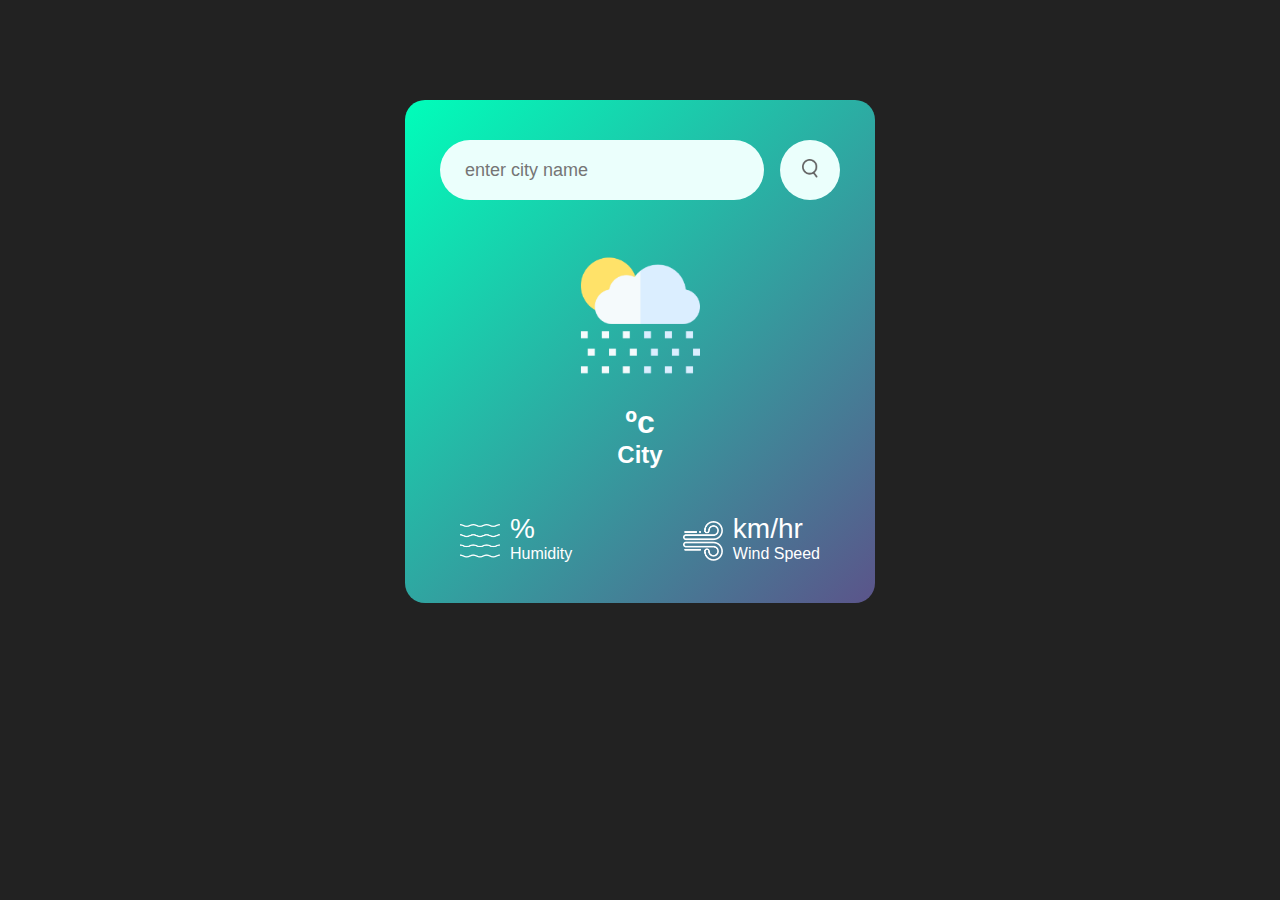
<file: Weather api task 2/index.html>
<!DOCTYPE html>
<html lang="en">
<head>
    <meta charset="UTF-8">
    <meta name="viewport" content="width=device-width, initial-scale=1.0">
    <link rel="stylesheet" href="style.css"/>
    <title>Document</title>
</head>
<body>
    <div class="card">
        <div class="search">
            <input type="text" placeholder="enter city name" spellcheck="false"/>
            <button><img src="images/search.png"></button>
        </div>
        <div class="error">
            <p>Invalid City Name</p>
        </div>
        <div class="'weather">
            <img src="images/rain.png" class="weather-icon">
            <h1 class="temp">ºc</h1>
            <h2 class="city">City</h2>
            <div class="details">
                <div class="col">
                    <img src="images/humidity.png">
                    <div>
                        <p class="humidity">%</p>
                        <p>Humidity</p>
                    </div>
                </div>
                <div class="col">
                    <img src="images/wind.png">
                    <div>
                        <p class="wind">km/hr</p>
                        <p>Wind Speed</p>
                    </div>
                </div>
            </div>
        </div>
    </div>
    <script>
        const apiKey ="2fd7091bda216af29eacf6f6d2ca8684";
        const apiURL="https://api.openweathermap.org/data/2.5/weather?&units=metric&q=";

        if(response.status == 404)
        {
            document.querySelector(".error").style.display="block";
            document.querySelector(".weather").style.display="none";       
        }
        else
        {
            const weatherIcon=document.querySelector(".weather-icon");
            const searchBox=document.querySelector(".search input");
            const searchBtn=document.querySelector(".search button");
        

            async function checkWeather(city){
                const response=await fetch(apiURL + city + `&appid=${apiKey}`);
                var data=await response.json();

                console.log(data);

                document.querySelector(".city").innerHTML= data.name;
                document.querySelector(".temp").innerHTML=data.main.temp + "ºc";
                document.querySelector(".humidity").innerHTML= data.main.humidity + "%";
                document.querySelector(".wind").innerHTML= data.wind.speed + "km/hr";

                if(data.weather[0].main=="Clouds"){
                    weatherIcon.src="images/clouds.png";
                }
                else if(data.weather[0].main=="Clear"){
                    weatherIcon.src="images/clear.png";
                }
                else if(data.weather[0].main=="Rain"){
                    weatherIcon.src="images/rain.png";
                }
                else if(data.weather[0].main=="Drizzle"){
                    weatherIcon.src="images/drizzle.png";
                }
                else if(data.weather[0].main=="Mist"){
                    weatherIcon.src="images/mist.png";
                }

                document.querySelector(".weather").style.display="block";
                document.querySelector(".error").style.display="none";         
             }


        }
        
        
        searchBtn.addEventListener("click", ()=>{
            checkWeather(searchBox.value);
        })

        
    </script>
</body>
</html>
</file>
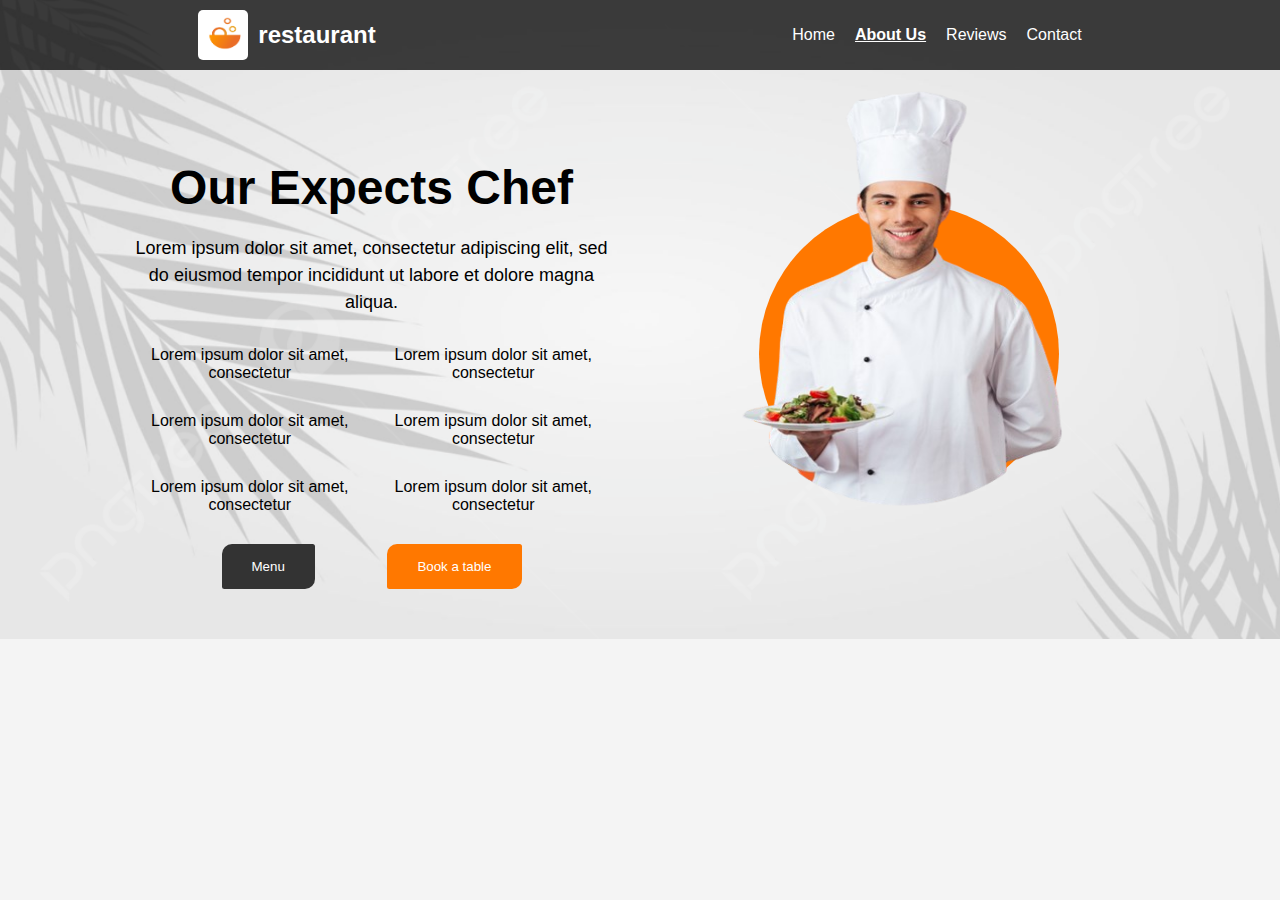
<file: Restaurant task 1/Aboutuspage/About_us.html>
<!DOCTYPE html>
<html>
<head>
<link rel="stylesheet" href="style.css"/>
<link rel="stylesheet" href="https://cdnjs.cloudflare.com/ajax/libs/font-awesome/6.6.0/css/all.min.css" integrity="sha512-Kc323vGBEqzTmouAECnVceyQqyqdsSiqLQISBL29aUW4U/M7pSPA/gEUZQqv1cwx4OnYxTxve5UMg5GT6L4JJg==" crossorigin="anonymous" referrerpolicy="no-referrer" />
</head>
<body>

<div class="container">
  <div class="header">
    <div class="logo">
      <img src="logo.png" alt="Logo">
      <h1>restaurant</h1>
    </div>
    <ul class="nav">
      <li><a href="../homepage/Homepage.html">Home</a></li>
      <li><a style="text-decoration: underline; font-weight: bold;">About Us</a></li>
      <li><a href="../reviewspage/reviews.html">Reviews</a></li>
      <li><a href="#">Contact</a></li>
    </ul>
  </div>

  <div class="content">
    <div class="left">
      <h2 class="title">Our Expects Chef</h2>
      <p class="text">Lorem ipsum dolor sit amet, consectetur adipiscing elit, sed do eiusmod tempor incididunt ut labore et dolore magna aliqua.</p>
      <div class="list">
        <div class="item">
          <i class="fa-solid fa-circle-check" style="color: #ff7800;"></i>
          <label for="item1">Lorem ipsum dolor sit amet, consectetur</label>
        </div>
        <div class="item">
          <i class="fa-solid fa-circle-check" style="color: #ff7800;"></i>
          <label for="item2">Lorem ipsum dolor sit amet, consectetur</label>
        </div>
      </div>
      <div class="list">
        <div class="item">
          <i class="fa-solid fa-circle-check" style="color: #ff7800;"></i>
          <label for="item3">Lorem ipsum dolor sit amet, consectetur</label>
        </div>
        <div class="item">
          <i class="fa-solid fa-circle-check" style="color: #ff7800;"></i>
          <label for="item4">Lorem ipsum dolor sit amet, consectetur</label>
        </div>
      </div>
      <div class="list">
        <div class="item">
          <i class="fa-solid fa-circle-check" style="color: #ff7800;"></i>
          <label for="item5">Lorem ipsum dolor sit amet, consectetur</label>
        </div>
        <div class="item">
          <i class="fa-solid fa-circle-check" style="color: #ff7800;"></i>
          <label for="item6">Lorem ipsum dolor sit amet, consectetur</label>
        </div>
      </div>
      <div class="buttons">
        <button class="button" style="background-color: #333;">Menu</button>
        <button class="button">Book a table</button>
      </div>
    </div>
    <div class="right">
      <div class="circle">
        <img src="cheffinal.png">
      </div>
    </div>
  </div>
</div>

</body>
</html>
</file>
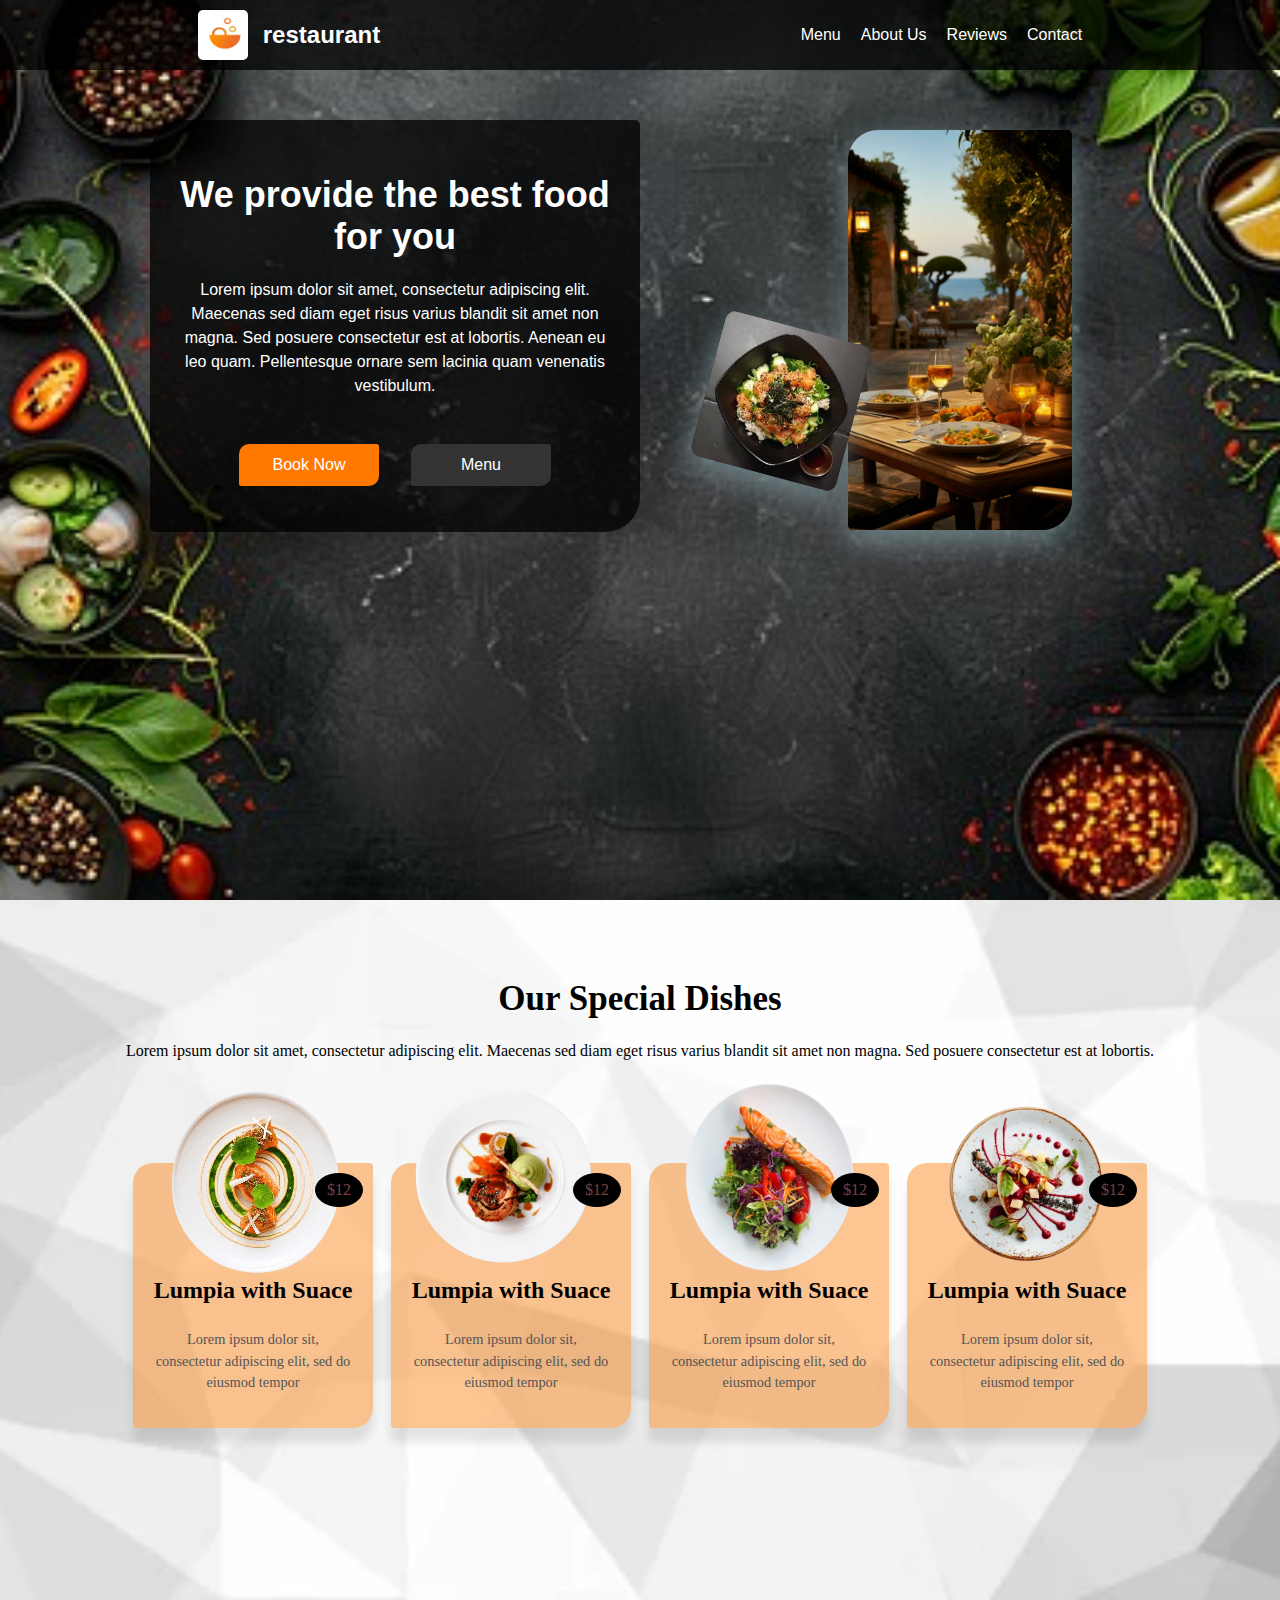
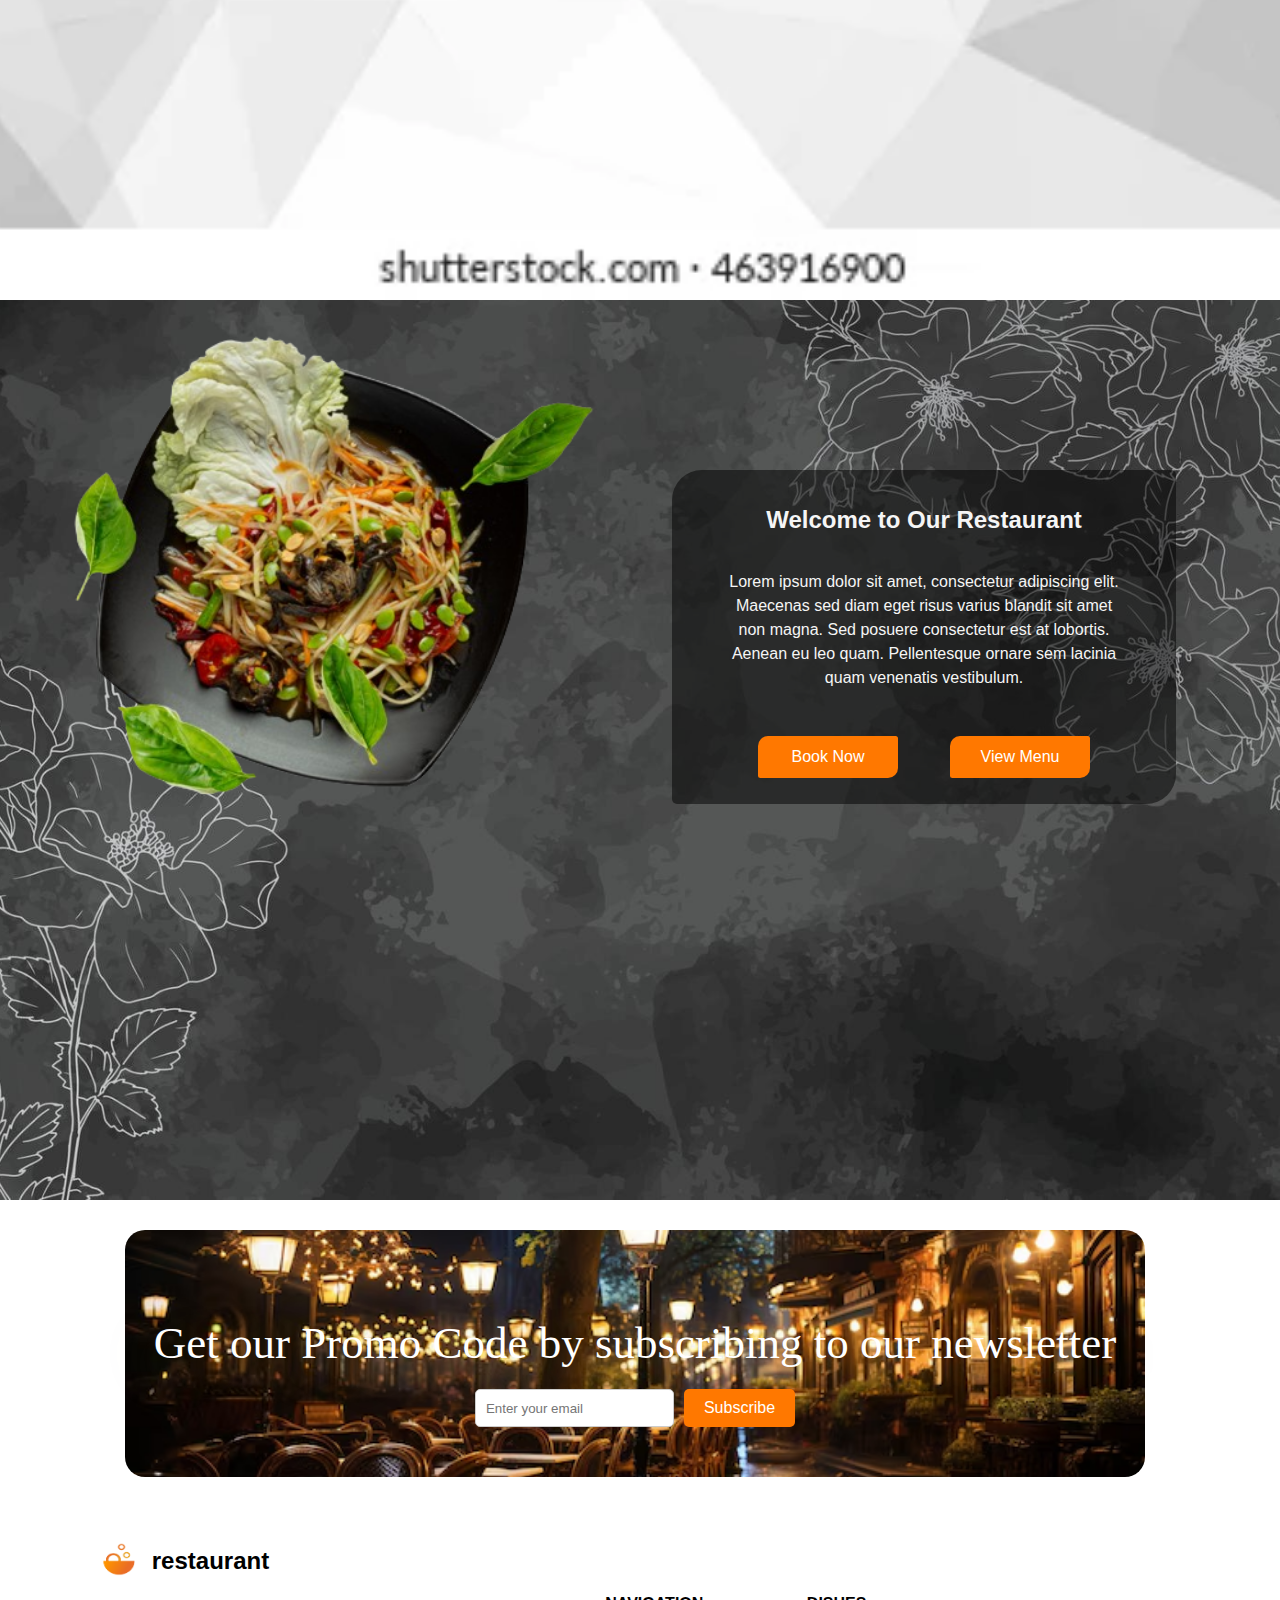
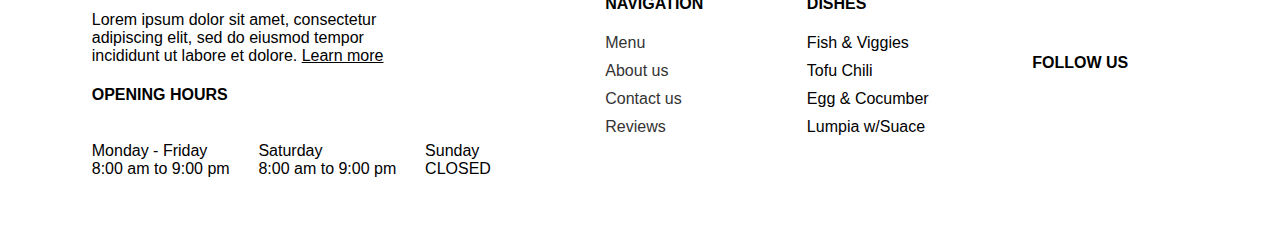
<file: Restaurant task 1/homepage/Homepage.html>
<!DOCTYPE html>
<html lang="en">
<head>
    <meta charset="UTF-8">
    <meta name="viewport" content="width=device-width, initial-scale=1.0">
    <title>Restaurant Website</title>
    <link rel="stylesheet" href="style.css"/>
</head>
<body>
<div class="background1">
    <div class="header">
        <div class="logo">
          <img src="logo.png" alt="Logo">
          <h1>restaurant</h1>
        </div>
        <ul class="nav">
          <li><a href="#">Menu</a></li>
          <li><a href="../Aboutuspage/About_us.html">About Us</a></li>
          <li><a href="../reviewspage/reviews.html">Reviews</a></li>
          <li><a href="#">Contact</a></li>
        </ul>
      </div>

    <div class="section1">
        <div class="page1">
          <div class="left cont">
            <div class="lefttxt">
              <h1>We provide the best food for you</h1>
              <p>Lorem ipsum dolor sit amet, consectetur adipiscing elit. Maecenas sed diam eget risus varius blandit sit amet non magna. Sed posuere consectetur est at lobortis. Aenean eu leo quam. Pellentesque ornare sem lacinia quam venenatis vestibulum.</p>
            </div>
            <div class="button1">
                <div class="btn">Book Now</div>
                <div class="btn" id="menubtn">Menu</div>
            </div>
          </div>
          <div class="right cont">
            <img class="sitting" src="sitting.jpg"/>
            <img class="tilted" src="pastafinal.jpg"/>
          </div>
        </div>
    </div>
</div>
    

    <section class="section">
        <h2>Our Special Dishes</h2>
        <p>Lorem ipsum dolor sit amet, consectetur adipiscing elit. Maecenas sed diam eget risus varius blandit sit amet non magna. Sed posuere consectetur est at lobortis.</p>
        <div class="dishes">
            <div class="dish">
                <img src="dish1-removebg-preview.png" alt="Lumpia" style="width: 300px; left:-50px">
                <div class="price">$12</div>
                <h2>Lumpia with Suace</h2>
                <p>Lorem ipsum dolor sit, consectetur adipiscing elit, sed do eiusmod tempor</p>
              </div>
              <div class="dish">
                <img src="dish2-removebg-preview.png" alt="Lumpia">
                <div class="price">$12</div>
                <h2>Lumpia with Suace</h2>
                <p>Lorem ipsum dolor sit, consectetur adipiscing elit, sed do eiusmod tempor</p>
              </div>
              <div class="dish">
                <img src="dish3-removebg-preview.png" alt="Lumpia" style="width: 175px; ">
                <div class="price">$12</div>
                <h2>Lumpia with Suace</h2>
                <p>Lorem ipsum dolor sit, consectetur adipiscing elit, sed do eiusmod tempor</p>
              </div>
              <div class="dish">
                <img src="dish4-removebg-preview.png" alt="Lumpia">
                <div class="price">$12</div>
                <h2>Lumpia with Suace</h2>
                <p>Lorem ipsum dolor sit, consectetur adipiscing elit, sed do eiusmod tempor</p>
              </div>
        </div>
    </section>

    <section class="welcome">
      <div class="welcomeimg">
        <img src="welcomeimg.png">
      </div>
      <div class="written">
        <div class="written_2">
          <h2>Welcome to Our Restaurant</h2>
          <p>Lorem ipsum dolor sit amet, consectetur adipiscing elit. Maecenas sed diam eget risus varius blandit sit amet non magna. Sed posuere consectetur est at lobortis. Aenean eu leo quam. Pellentesque ornare sem lacinia quam venenatis vestibulum.</p>
          <div class="cta">
            <div class="btn">Book Now</div>
            <div class="btn">View Menu</div>
          </div>
        </div>
      </div>
    </section>

    <section class="subscribe">
        <h2>Get our Promo Code by subscribing to our newsletter</h2>
        <form action="#">
            <input type="email" placeholder="Enter your email" required>
            <button type="submit">Subscribe</button>
        </form>
    </section>

    <footer>
      <div class="footers">
        <div class="left_footer">
          <div class="logo">
              <img src="logo.png">
              <h2>restaurant</h2>
          </div>
          <div class="info">
              <p>Lorem ipsum dolor sit amet, consectetur adipiscing elit, sed do eiusmod tempor incididunt ut labore et dolore. <a href="#">Learn more</a></p>
              <h4>OPENING HOURS</h4>
              <div class="timings">
              <p>Monday - Friday<br>8:00 am to 9:00 pm</p>
              <p>Saturday<br>8:00 am to 9:00 pm</p>
              <p>Sunday<br>CLOSED</p>
              </div>
          </div>
        </div>
          <div class="navi">
              <h4>NAVIGATION</h4>
              <ul>
                  <li><a href="#">Menu</a></li>
                  <li><a href="../Aboutuspage/About_us.html">About us</a></li>
                  <li><a href="">Contact us</a></li>
                  <li><a href="../reviewspage/reviews.html">Reviews</a></li>
              </ul>
          </div>
          <div class="disheslist2">
              <h4>DISHES</h4>
              <ul>
                  <li>Fish & Viggies</li>
                  <li>Tofu Chili</li>
                  <li>Egg & Cocumber</li>
                  <li>Lumpia w/Suace</li>
              </ul>
          </div>
          <div class="social">
              <h4>FOLLOW US</h4>
              <a href="#"><i class="fab fa-facebook-f"></i></a>
              <a href="#"><i class="fab fa-instagram"></i></a>
              <a href="#"><i class="fab fa-twitter"></i></a>
          </div>
    </div>
  </footer>
</body>
</html>
</file>
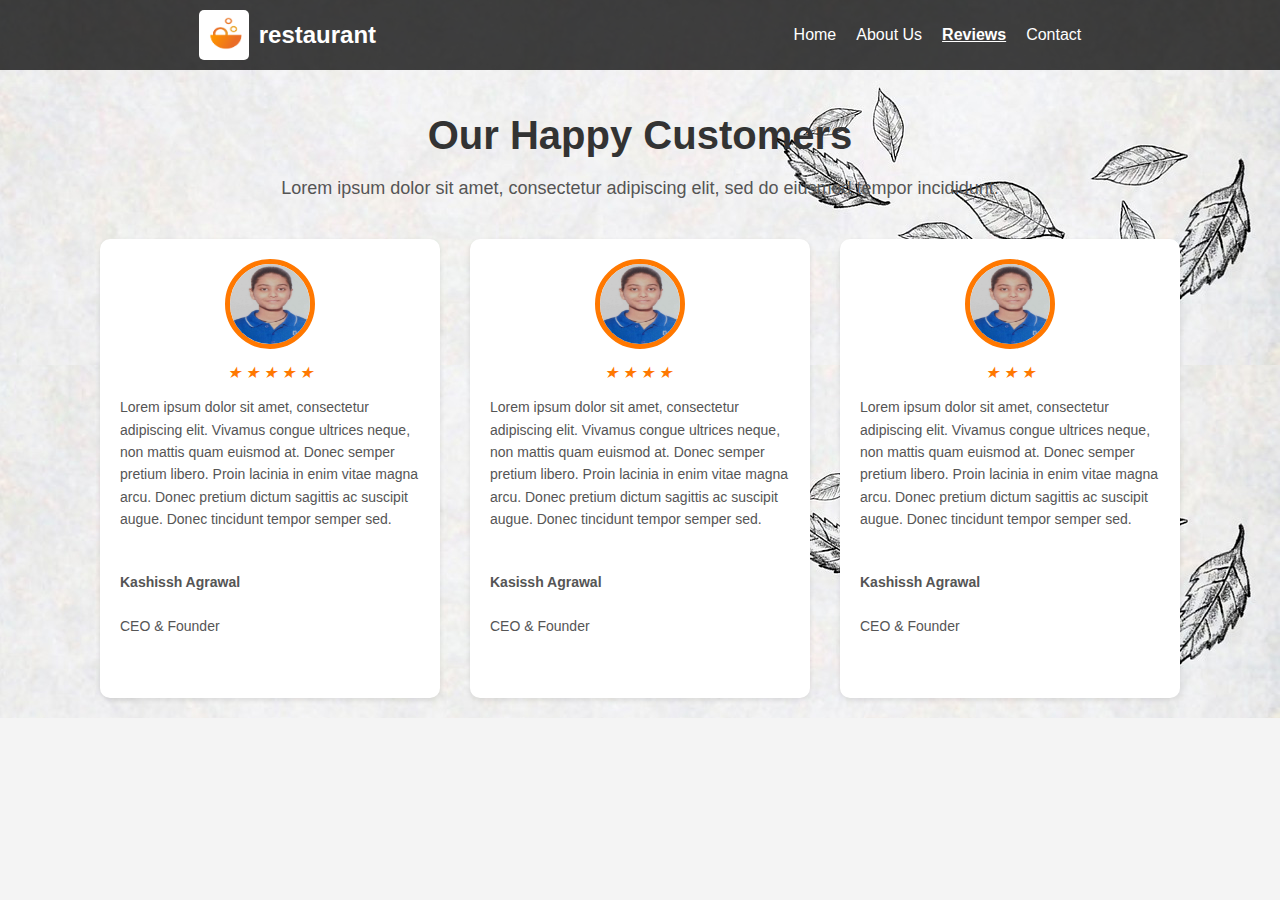
<file: Restaurant task 1/reviewspage/reviews.html>
<!DOCTYPE html>
<html lang="en">
<head>
    <meta charset="UTF-8">
    <meta name="viewport" content="width=device-width, initial-scale=1.0">
    <title>Restaurant Website</title>
    <link rel="stylesheet" href="style.css">
</head>
<body>
<div class="background">
    <div class="header">
        <div class="logo">
          <img src="logo.png" alt="Logo">
          <h1>restaurant</h1>
        </div>
        <ul class="nav">
          <li><a href="../homepage/Homepage.html">Home</a></li>
          <li><a href="../Aboutuspage/About_us.html">About Us</a></li>
          <li><a style="text-decoration: underline; font-weight: bold;">Reviews</a></li>
          <li><a href="#">Contact</a></li>
        </ul>
      </div>

    <section class="customers">
        <div class="container">
            <h2>Our Happy Customers</h2>
            <p>Lorem ipsum dolor sit amet, consectetur adipiscing elit, sed do eiusmod tempor incididunt.</p>
            <div class="customer-reviews">
                <div class="review">
                    <img src="kashissh photo jpg.jpg" alt="Customer 1">
                    <div class="box">
                    <div class="rating">
                        <i class="fas fa-star">★</i>
                        <i class="fas fa-star">★</i>
                        <i class="fas fa-star">★</i>
                        <i class="fas fa-star">★</i>
                        <i class="fas fa-star">★</i>
                    </div>
                    <p>Lorem ipsum dolor sit amet, consectetur adipiscing elit. Vivamus congue ultrices neque, non mattis quam euismod at. Donec semper pretium libero. Proin lacinia in enim vitae magna arcu. Donec pretium dictum sagittis ac suscipit augue. Donec tincidunt tempor semper sed.</p>
                    <p><strong>Kashissh Agrawal</strong><br>CEO & Founder</p>
                </div>
            </div>
                <div class="review">
                    <img src="kashissh photo jpg.jpg" alt="Customer 2">
                    <div class="box">
                    <div class="rating">
                        <i class="fas fa-star">★</i>
                        <i class="fas fa-star">★</i>
                        <i class="fas fa-star">★</i>
                        <i class="fas fa-star">★</i>
                        <i class="fas fa-star"></i>
                    </div>
                    <p>Lorem ipsum dolor sit amet, consectetur adipiscing elit. Vivamus congue ultrices neque, non mattis quam euismod at. Donec semper pretium libero. Proin lacinia in enim vitae magna arcu. Donec pretium dictum sagittis ac suscipit augue. Donec tincidunt tempor semper sed.</p>
                    <p><strong>Kasissh Agrawal</strong><br>CEO & Founder</p>
                </div>
            </div>
                <div class="review">
                    <img src="kashissh photo jpg.jpg" alt="Customer 3">
                <div class="box">
                    <div class="rating">
                        <i class="fas fa-star"></i>
                        <i class="fas fa-star">★</i>
                        <i class="fas fa-star">★</i>
                        <i class="fas fa-star">★</i>
                        <i class="fas fa-star"></i>
                    </div>
                    <p>Lorem ipsum dolor sit amet, consectetur adipiscing elit. Vivamus congue ultrices neque, non mattis quam euismod at. Donec semper pretium libero. Proin lacinia in enim vitae magna arcu. Donec pretium dictum sagittis ac suscipit augue. Donec tincidunt tempor semper sed.</p>
                    <p><strong>Kashissh Agrawal</strong><br>CEO & Founder</p>
                </div>
                </div>
            </div>
        </div>
    </section>
</div>
</body>
</html>
</file>
<file: Weather api task 2/style.css>
*{
    margin:0;
    padding:0;
    font-family:'Poppins',sans-serif;
    box-sizing: border-box;
}

body{
    background-color: #222;
}

.card{
    width: 90%;
    max-width: 470px;
    background: linear-gradient(135deg,#00feba,#5b548a);
    color: #fff;
    margin:100px auto 0;
    border-radius: 20px;
    padding: 40px 35px;
    text-align: center;
}

.search{
    width: 100%;
    display:flex;
    align-items: center;
    justify-content: space-between;
}

.search input{
    border:0;
    outline:0;
    background:#ebfffc;
    color: #555;
    padding: 10px 25px;
    height:60px;
    border-radius: 30px;
    flex:1;
    margin-right:16px;
    font-size:18px;
}

.search button{
    border:0;
    outline:0;
    background:#ebfffc;
    border-radius: 50%;
    width: 60px;
    height: 60px;
    cursor: pointer;
}

.search button img{
    width: 16px;
}

.weather-icon{
    width:170px;
    margin-top: 30px;
}

.weather h1{
    font-size: 150px;
    font-weight: 500;
}

.weather h2{
    font-size: 100px;
    font-weight: 400;
    margin-top: -10px;
}

.details{
    display: flex;
    align-items: center;
    justify-content: space-between;
    padding: 0 20px;
    margin-top: 50px;
}

.col{
    display: flex;
    align-items: center;
    text-align: left;
}

.col img{
    width: 40px;
    margin-right: 10px;
}

.humidity, .wind{
    font-size:28px;
    margin-top:-6px;
}

.weather{
    display: none;
}

.error{
    text-align: left;
    margin-left: 10px;
    font-size: 14px;
    margin-top: 10px;
    display: none;
}
</file>
<file: Restaurant task 1/Aboutuspage/style.css>
body {
  font-family: Arial, sans-serif;
  margin: 0;
  padding: 0;
  background-color: #f4f4f4;
}

.container {
  background-image: url('Aboutus_background.jpg');
  background-size: cover; 
  background-position: center; 
  background-repeat: no-repeat; 
  display: flex;
  flex-direction: column;
  align-items: center;
  justify-content: center;
  padding: 0;
}

.header {
  display: flex;
  justify-content: space-around;
  align-items: center;
  width: 100%;
  margin: 0 auto;
  padding: 10px 0;
  text-align: center;
  color: #ffffff;
  background-color: rgba(0,0,0,.75);
}

.logo {
  display: flex;
  align-items: center;
}

.logo img {
  width: 50px;
  height: 50px;
  margin-right: 10px;
  border-radius: 5px;
}

.logo h1 {
  font-size: 24px;
  margin: 0;
}

.nav {
  display: flex;
  list-style: none;
  justify-content: center;
  margin: 0;
  padding: 0;
  text-decoration: none;
}

li:hover{
    text-decoration: underline;
    cursor: pointer; 
}

.nav li {
  margin-left: 20px;
}

.nav a {
  text-decoration: none;
  color: #ffffff;
}

.content {
  display: flex;
  justify-content: center;
  align-items: center;
  width: 80%;
  max-width: 1200px;
  margin: 50px auto;
}

.left {
  width: 50%;
  text-align: center;
  padding-right: 50px;
}

.right {
  width: 50%;
  position: relative;
}

.right img {
  width: 100%;
  height: auto;
  position: absolute;
  top: 0;
  left: 0;
}

.right .circle {
  width: 300px;
  height: 300px;
  border-radius: 50%;
  background-color: #ff7800;
  position: absolute;
  top: 50%;
  left: 50%;
  transform: translate(-50%, -50%);
}

.right .circle img {
  width: 450px;
  height:500px;
  position: absolute;
  top: 28.5%;
  left: 47%;
  transform: translate(-50%, -50%);
}

.title {
  font-size: 48px;
  font-weight: bold;
  margin-bottom: 20px;
}

.text {
  font-size: 18px;
  line-height: 1.5;
  margin-bottom: 30px;
}

.list {
  display: flex;
  justify-content: space-between;
  align-items: center;
  margin-bottom: 30px;
}

.list .item {
  display: flex;
  align-items: center;
}

.list .item input {
  width: 20px;
  height: 20px;
  margin-right: 10px;
}

.list .item label {
  font-size: 16px;
  margin: 0;
}

.buttons {
  display: flex;
  justify-content: space-between;
  align-items: center;
  width: 300px;
  margin: 0 auto;
}

.button {
  padding: 15px 30px;
  background-color:#ff7800;
  color: #fff;
  border: none;
  border-top-left-radius: 10px;
  border-bottom-right-radius: 10px;
  border-top-right-radius: 2.5px;
  border-bottom-left-radius: 2.5px;
  cursor: pointer;
  
}

.button:hover {
  text-decoration: underline;
  box-shadow: 0 4px 8px rgba(0, 0, 0, 0.2), 0 6px 20px rgba(0, 0, 0, 0.19);
}
</file>
<file: Restaurant task 1/homepage/style.css>
body {
            font-family: Arial, Helvetica, sans-serif;
            background-color: #ffffff;
            margin: 0;
            padding: 0;
        }

        .background1{
            background-image: url('background1.jpg'); 
            background-size: cover; 
            background-position: center; 
            background-repeat: no-repeat; 
            height: 100vh; 
        }
        .header {
            display: flex;
            justify-content: space-around;
            align-items: center;
            width: 100%;
            margin: 0 auto;
            padding: 10px 0;
            text-align: center;
            color: #000000;
            background-color: rgba(0,0,0,.75);
          }
          
          .logo {
            display: flex;
            align-items: center;
          }
          
          .logo img {
            width: 50px;
            height: 50px;
            margin-right: 10px;
            border-radius: 5px;
          }
          
          .logo h1 {
            font-size: 24px;
            margin: 0;
            color: #ffffff;
            height: 50px;
            display: flex;
            align-items: center;
            padding-left: 5px;
            padding-right: 5px;
            border-radius: 5px;
          }
          
          .nav {
            display: flex;
            list-style: none;
            justify-content: center;
            margin: 0;
            padding: 0;
            text-decoration: none;
          }
          li:hover{
              text-decoration: underline;
              color: #ffffff;
          }
          .nav li {
            margin-left: 20px;
          }
          
          .nav a {
            text-decoration: none;
            color: #ffffff;
          }

        .page1{
            display: grid;
            grid-template-rows:auto ;
            grid-template-columns: 1fr 1fr;

        }
        .left{
            margin-left: 150px;
            color: #ffffff;
            padding: 30px;
            background-color: rgba(0,0,0,.75);
            border-top-right-radius: 5px;
            border-bottom-left-radius: 5px;
            border-top-left-radius: 35px;
            border-bottom-right-radius: 35px;
            }
        .leftxt{
            display: flex;
            justify-content: center;
            align-items: center;
        }

        .section1 {
            padding: 50px 0;
            text-align: center;
        }

        .section1 h1 {
            font-size: 36px;
            font-weight: bold;
            margin-bottom: 20px;
        }

        .section1 p {
            font-size: 16px;
            line-height: 1.5;
            margin-bottom: 30px;
        }

        .btn {
            background-color: rgb(255, 120, 0);
            color: #fff;
            padding: 12px 20px;
            border: none;
            cursor: pointer;
            font-size: 16px;
            margin: 1rem;
            width: 100px;
            text-decoration: none;
            display: grid;
            border-top-left-radius: 10px;
            border-bottom-right-radius: 10px;
            border-top-right-radius: 2.5px;
            border-bottom-left-radius: 2.5px;
            
        }
        .button1{
            display: grid;
            grid-template-columns:160px 160px;
            display: flex;
            justify-content: center;
        }
        #menubtn{
            background-color: #333;
        }

        .right{
            display: flex;
            justify-content: center;
        }

        .sitting{     
            height: 400px;
            border-top-left-radius: 30px;
            border-bottom-right-radius: 30px;
            border-top-right-radius: 5px;
            border-bottom-left-radius: 5px;
            margin: 10px;
            box-shadow: 0 10px 25px rgba(134, 189, 194, 0.365), 0 20px 40px rgba(255, 255, 255, 0.19);
            position: absolute;
        }

        .tilted{
            height: 150px;
            width: 150px;
            border-radius: 10px;
            position: relative;
            top: 50%;
            right: 28%;
            transform: rotate(15deg);
            box-shadow: 0 10px 25px rgba(134, 189, 194, 0.365), 0 20px 40px rgba(255, 255, 255, 0.19);
        }

        .btn:hover {
            text-decoration: underline;
        }

        .section{
            font-family:'Times New Roman', Times, serif ;
            background-size: cover; 
            background-position: center; 
            background-repeat: no-repeat; 
            height: 100vh; 
        }

        .section {
            background-image:url('background4.jpg');
            background-size: cover; 
            background-position: center; 
            background-repeat: no-repeat; 
            padding: 50px 0;
            text-align: center;
        }

        .section h2 {
            font-size: 35px;
            font-weight: bold;
            margin-bottom: 20px;
        }

        .section p {
            font-size: 16px;
            line-height: 1.5;
            margin-bottom: 50px;
        }

        .dish {
            width: 200px;
            height: 225px;
            background-color: rgba(249, 150, 58, 0.553);
            display: inline-block;
            margin: 50px 7px;
            padding: 20px;
            box-shadow: 0 14px 10px rgba(0,0,0,0.1);
            border-top-left-radius: 20px;
            border-bottom-right-radius: 20px;
            border-top-right-radius: 4px;
            border-bottom-left-radius: 4px;
            position: relative;
         }

        .dish:hover{
            background-color: #ffffff59;
            cursor: pointer;
            transition-duration: 1s;
        }

        .dish img {
            position: relative;
            top: -100px;
            width: 200px;
            height: 200px;
            border-radius: 8px;
          }
          
         .dish .price {
            background-color: #000;
            color: #7d4040;
            padding: 8px 12px;
            border-radius: 50%;
            position: absolute;
            top: 10px;
            right: 10px;
          }
          
         .dish h2 {
            position: relative;
            top:-130px;
            margin-top: 20px;
            text-align: center;
            font-size: 1.5rem;
          }
          
         .dish p {
            position: relative;
            top:-125px;
            text-align: center;
            margin-top: 10px;
            font-size: 0.9rem;
            color: #555;
          }

        .welcome {
            background-image: url('welcome_background.jpg');
            background-size: cover; 
            background-position: center; 
            background-repeat: no-repeat; 
            height: 100vh; 
            display: grid;
            grid-template-columns: 1fr 1fr;
        }

        .welcomeimg>img{
            display: flex;
            justify-content: center;
            align-items:center;
            width: 600px;
            margin-top: -80px;
        }

        .written{
            padding: 50px 0;
            text-align: center;
            color: whitesmoke;
            position: static;
        }
        .written_2{
            margin: 0;
            padding: 2px;
            width: 500px;
            height: 330px;
            background-color: rgba(0,0,0,.5);
            border-top-right-radius: 5px;
            border-bottom-left-radius: 5px;
            border-top-left-radius: 30px;
            border-bottom-right-radius: 30px;
            position: relative;
            top:15%;
            left:5%;
        }
        .welcome h2 {
            text-align: center;
            font-size: 24px;
            font-weight: bold;
            margin-top: 100px;
            position: relative;
            top: -20%;
        }

        .welcome p {
            text-align: center;
            width: 400px;
            font-size: 16px;
            line-height: 1.5;
            margin-bottom: 30px;
            position: relative;
            top: -15%;
            left: 50px;

        }

        .cta {
            display: flex;
            justify-content: center;
            gap: 20px;
            margin-top: 30px;
            position: relative;
            top: -15%;
        }

        .subscribe {
            font-family: Cambria, Cochin, Georgia, Times, 'Times New Roman', serif;
            background-image: url('subscribe.jpeg');
            background-size: cover; 
            background-position: center; 
            background-repeat: no-repeat;
            width:1000px;
            margin-left: 125px;
            margin-top: 30px;
            padding: 50px 10px;
            text-align: center;
            border-radius: 20px;
            color: rgb(255, 255, 255);
        }

        .subscribe h2 {
            font-size: 45px;
            font-weight: lighter;
            margin-bottom: 20px;
            text-shadow: 0 10px 55px rgba(219, 202, 13, 0.365), 0 20px 40px rgba(255, 255, 255, 0.19);;
        }

        .subscribe form {
            display: flex;
            justify-content: center;
        }

        .subscribe input[type="email"] {
            padding: 10px;
            border: 1px solid #ccc;
            border-radius: 5px;
            margin-right: 10px;
        }

        .subscribe button[type="submit"] {
            background-color: #ff7800;
            color: #fff;
            padding: 10px 20px;
            border: none;
            border-radius: 5px;
            cursor: pointer;
            font-size: 16px;
            text-decoration: none;
        }

        .subscribe button[type="submit"]:hover {
            text-decoration: underline;
        }

        footer {
            background-color: #ffffff;
            padding: 50px 0;
            text-align: center;
        }

        .footers{
            display: flex;
            justify-content: space-around;
            align-items: center;
            max-width: 1200px;
            margin: 0 auto;
        }

        .left_footer{
            width: 600 px;
            margin: 0px;
        }

        .logo {
            display: flex;
            align-items: center;
        }

        .logo img {
            width: 50px;
            margin-right: 10px;
        }

        .info {
            text-align: left;
        }

        .info p {
            margin-bottom: 20px;
            width: 300px;
        }

        .info a {
            color: black;
            text-decoration: underline;
        }

        .timings{
            display: flex;
            max-width: 500px;
        }

        .navi {
            text-align: left;
            margin-left: -90px;
        }

        .navi ul {
            list-style: none;
            padding: 0;
        }

        .navi li {
            margin-bottom: 10px;
        }

        .navi a {
            color: #333;
            text-decoration: none;
        }

        .navi a:hover {
            text-decoration: underline;
        }

        .disheslist2 {
            text-align: left;
        }

        .disheslist2 ul {
            list-style: none;
            padding: 0;
        }

        .disheslist2 li {
            margin-bottom: 10px;
        }

        .disheslist2 li:hover{
            cursor: pointer;
        }

        .social {
            display: flex;
            align-items: center;
        }

        .social a {
            margin: 0 10px;
            color: #333;
            text-decoration: none;
        }

        .social a:hover {
            text-decoration: underline;
        }
</file>
<file: Restaurant task 1/reviewspage/style.css>
body {
    font-family: sans-serif;
    margin: 0;
    background-color: #f4f4f4;
}

.background{
 background-image: url('reviews_background.jpg');
}

.container {
    max-width: 1200px;
    margin: 0 auto;
    padding: 20px;
}

.header {
    display: flex;
    justify-content: space-around;
    align-items: center;
    width: 100%;
    margin: 0 auto;
    padding: 10px 0;
    text-align: center;
    color: #ffffff;
    background-color: rgba(0,0,0,.75);
  }
  
  .logo {
    display: flex;
    align-items: center;
  }
  
  .logo img {
    width: 50px;
    height: 50px;
    margin-right: 10px;
    border-radius: 5px;
  }
  
  .logo h1 {
    font-size: 24px;
    margin: 0;
  }
  
  .nav {
    display: flex;
    list-style: none;
    justify-content: center;
    margin: 0;
    padding: 0;
    text-decoration: none;
  }

  li:hover{
      text-decoration: underline;
  }

  .nav li {
    margin-left: 20px;
  }
  
  .nav a {
    text-decoration: none;
    color: #ffffff;
  }

  .customers {
    text-align: center;
    padding: 0px 0;
    margin: -10px;
  }

  .customers h2 {
    font-size: 40px;
    font-weight: bold;
    color: #333;
    margin-bottom: 20px;
  }

  .customers p {
    font-size: 18px;
    color: #555;
    margin-bottom: 40px;
  }

  .customer-reviews {
    display: flex;
    flex-wrap: wrap;
    justify-content: center;
    gap: 30px;
  }

  .review {
    background-color: #fff;
    padding: 20px;
    border-radius: 10px;
    box-shadow: 0 2px 5px rgba(0, 0, 0, 0.1);
    width: 300px;
  }

  .review img {
    width: 80px;
    height: 80px;
    border-radius: 50%;
    margin: 0 auto 10px;
    border: 5px solid #ff7800;
    position: relative;
  }

  .rating {
    display: flex;
    justify-content: center;
    align-items: center;
    margin-bottom: 10px;
  }

  .rating i {
    color: #ff7800;
    margin: 0 2px;
  }

  .review p {
    font-size: 14px;
    color: #555;
    line-height: 1.6;
    text-align: left;
  }

  .review strong {
    font-weight: bold;
    display: block;
    margin-top: 10px;
  }
</file>
